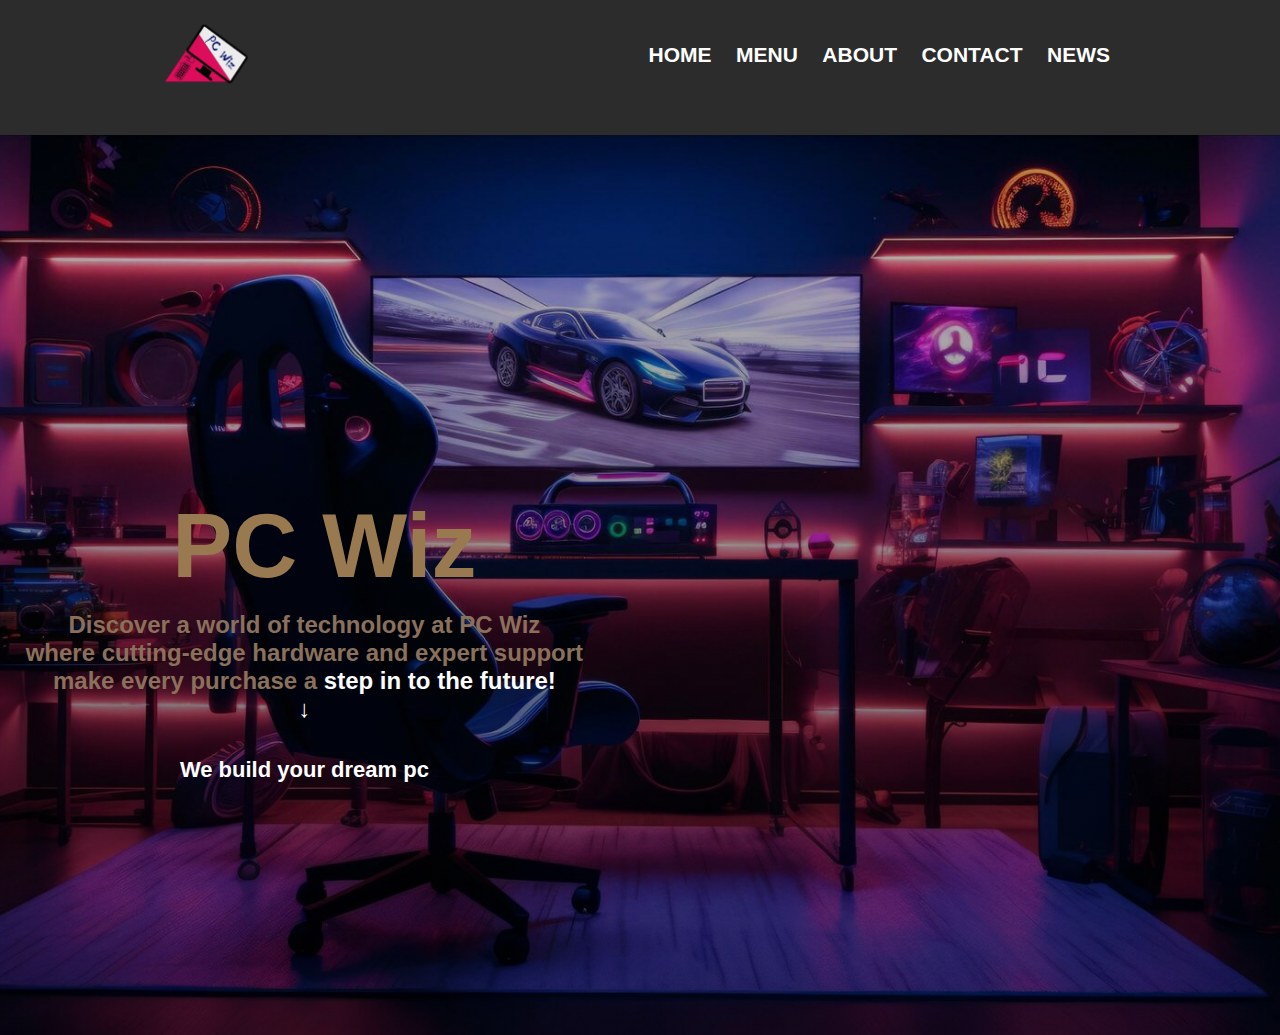
<file: index.html>
<!DOCTYPE html>

<html>
	<head>
		<title>PC Wiz</title>
			<link rel="stylesheet" href="style.css">
	</head>
		<body>
			<div class="bg">
				<div class="c">
					<img src="PCLOGO1.png" class="l">
						<ul>
							<li><a href="index.html"> Home</a></li>
							<li><a href="menu.html">Menu</a></li>
							<li><a href="about.html">About</a></li>
							<li><a href="contact.html">Contact</a></li>
							<li><a href="news.html">News</a></li>
						</ul>
				</div>
			</div>
				<div class="content">
					<div class="cc">
						<h1>PC Wiz</h1>
						<h2>Discover a world of technology at PC Wiz	 
						<br>where cutting-edge hardware and expert support
						<br>make every purchase a <span style="color:white;">step in to the future!</span>
						<br><span style="color:white;">↓</span></h2>                
						<button type="button"><a href="menu.html"><span></span>We build your dream pc</a></button>
					</div> 
				</div>
			
		</body>
	
</html>
</file>
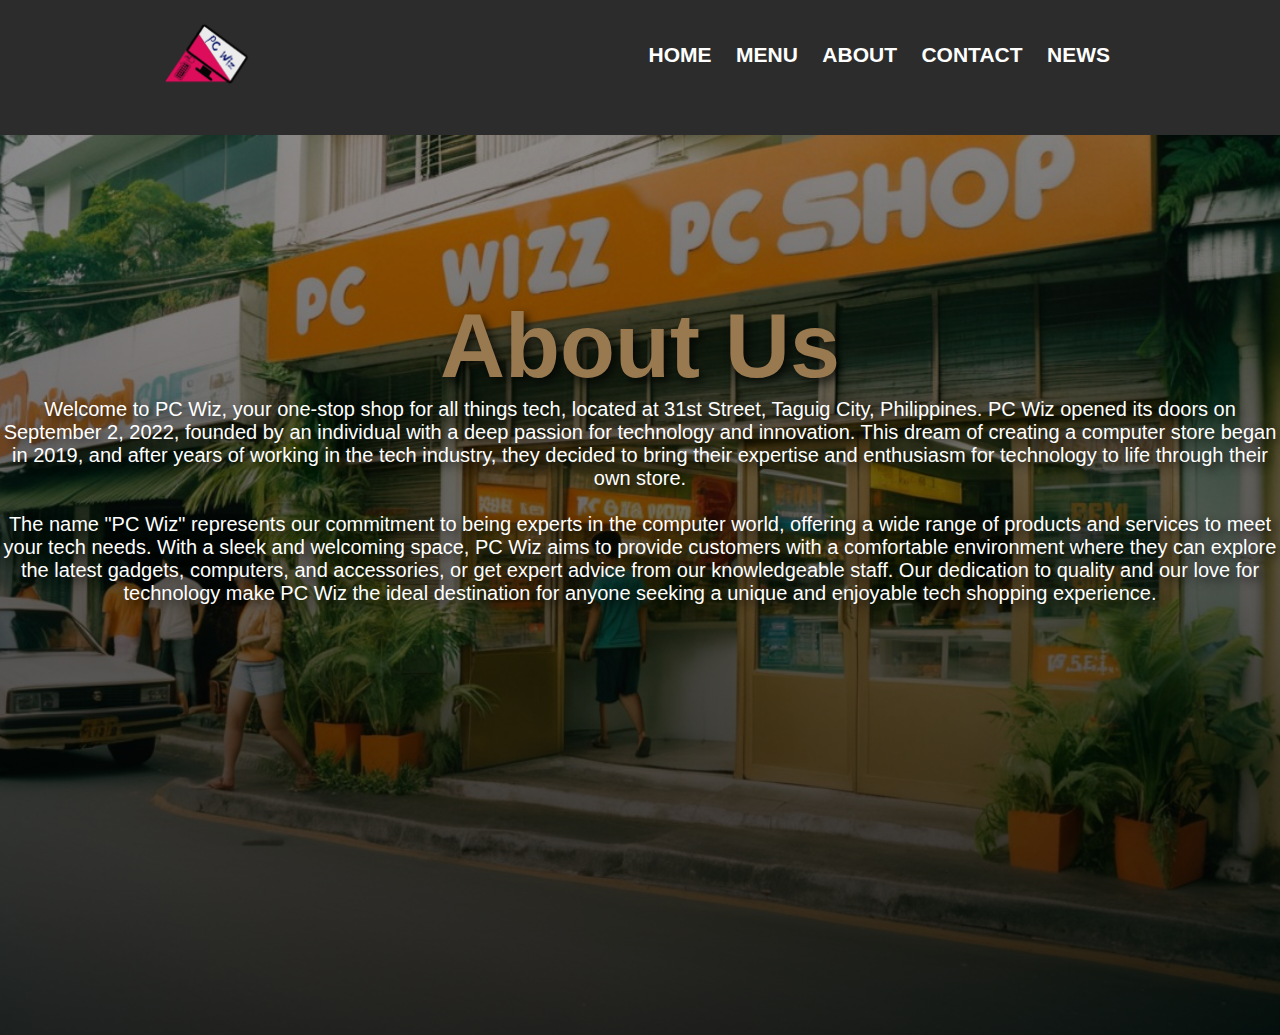
<file: about.html>
<!DOCTYPE html>

<html>
	<head>
		<title>About </title>
			<link rel="stylesheet" href="about.css">
	</head>
	<body>
			<div class="bg">
				<div class="c">
					<img src="PCLOGO1.png" class="l">
						<ul>
							<li><a href="index.html">Home</a></li>
							<li><a href="menu.html">Menu</a></li>
							<li><a href="about.html">About</a></li>
							<li><a href="contact.html">Contact</a></li>
							<li><a href="news.html">News</a></li>
						</ul>
				</div>
			</div>
				<div class="cd">
					<div class="ce">
						<h1>About Us</h1>
						<p>
						
                        Welcome to PC Wiz, your one-stop shop for all things tech,
                        located at 31st Street, Taguig City, Philippines.
                        PC Wiz opened its doors on September 2, 2022, founded by
                        an individual with a deep passion for technology and innovation.
                        This dream of creating a computer store began in 2019, and after
                        years of working in the tech industry, they decided to bring their
                        expertise and enthusiasm for technology to life through their own store.


<br><br>						
                        The name "PC Wiz" represents our commitment to being experts in the computer world,
                        offering a wide range of products and services to meet your tech needs. With a sleek
                        and welcoming space, PC Wiz aims to provide customers with a comfortable environment
                        where they can explore the latest gadgets, computers, and accessories, or get expert
                        advice from our knowledgeable staff. Our dedication to quality and our love for technology
                        make PC Wiz the ideal destination for anyone seeking a unique and enjoyable tech shopping experience.
						</p>
				</div><br><br><br><br><br><br><br><br><br><br><br><br><br><br><br><br><br><br><br><br><br><br><br><br><br><br><br><br><br><br><br><br><br><br><br><br><br><br>
				
			
		</body>
</file>
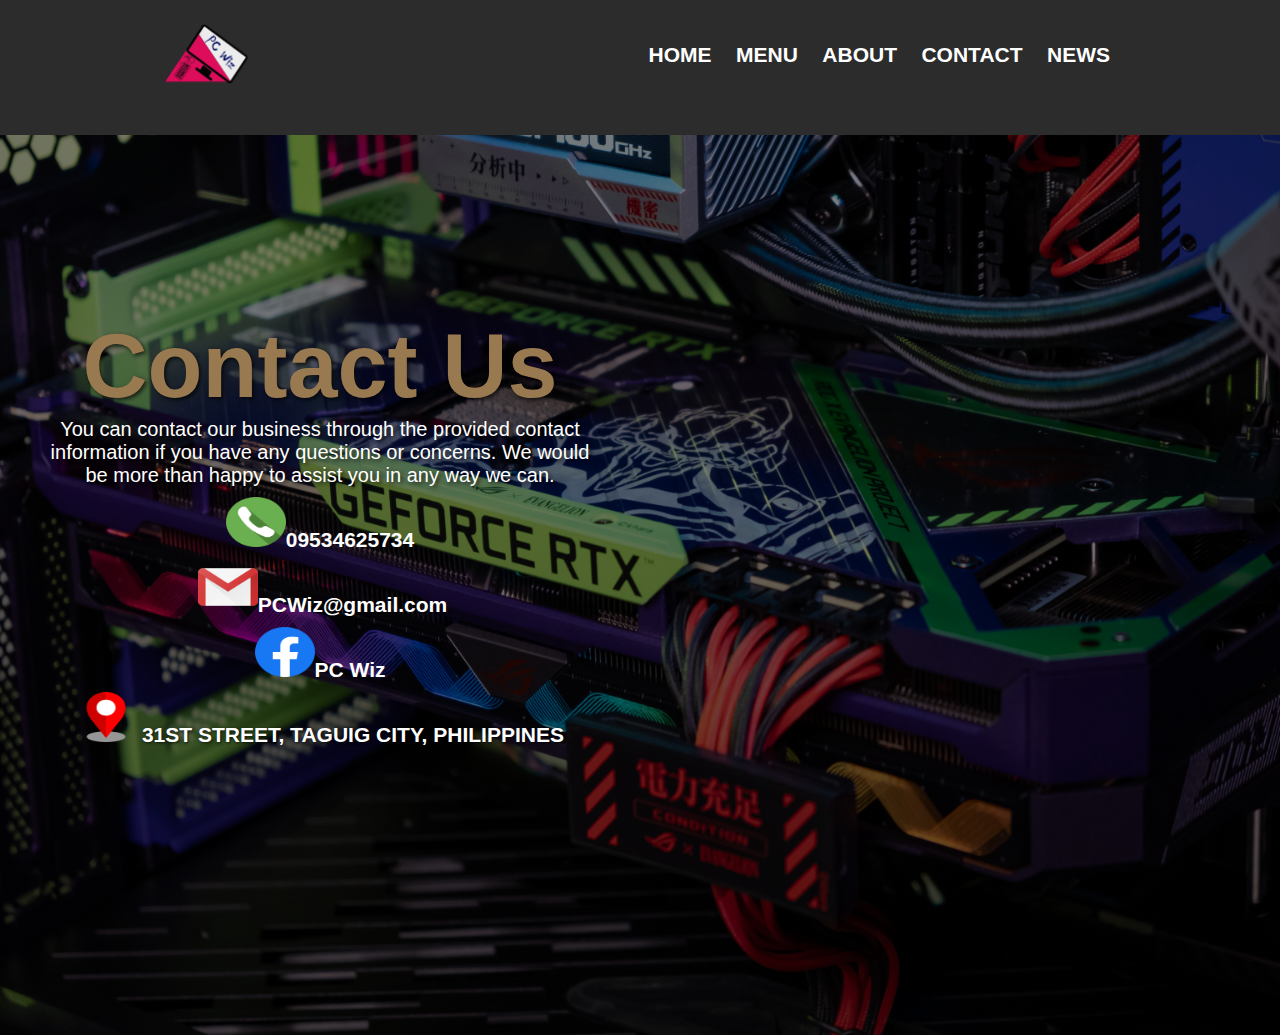
<file: contact.html>
<html>
	<head>
		<title>Contact </title>
			<link rel="stylesheet" href="contact.css">
	</head>
	<body>
			<div class="bg">
				<div class="c">
					<img src="PCLOGO1.png" class="l">
						<ul>
							<li><a href="index.html">Home</a></li>
							<li><a href="menu.html">Menu</a></li>
							<li><a href="about.html">About</a></li>
							<li><a href="contact.html">Contact</a></li>
							<li><a href="news.html">News</a></li>
						</ul>
				</div>
			</div>
				<div class="cf">
					<div class="cg">
						<h1>Contact Us</h1>
						<p>You can contact our business through the 
						provided contact <br>information if you have any questions 
						or concerns. We would <br>be more than happy to assist you in 
						any way we can.</p>
						<div class="cont">
							<ul>
								<li><img src="contact.png" alt="phone icon">09534625734</li>
								<li><img src="email.png" alt="email icon" style="margin-left:5px;">PCWiz@gmail.com</li>
								<li><img src="facebook.png" alt="facebook icon">PC Wiz</li>
								<li><img src="location.png" alt="location icon">
								<a href="https://maps.app.goo.gl/C77RSbVNAWHx5zQn9">
                                31st Street, Taguig City, Philippines</a></li>   
							</ul>	
						</div>
				</div><br><br><br><br><br><br><br><br><br><br><br><br><br><br><br><br><br><br><br><br><br><br><br><br><br><br><br><br><br><br><br><br><br><br><br><br><br><br><br>
                
		</body>
		
</html>
</file>
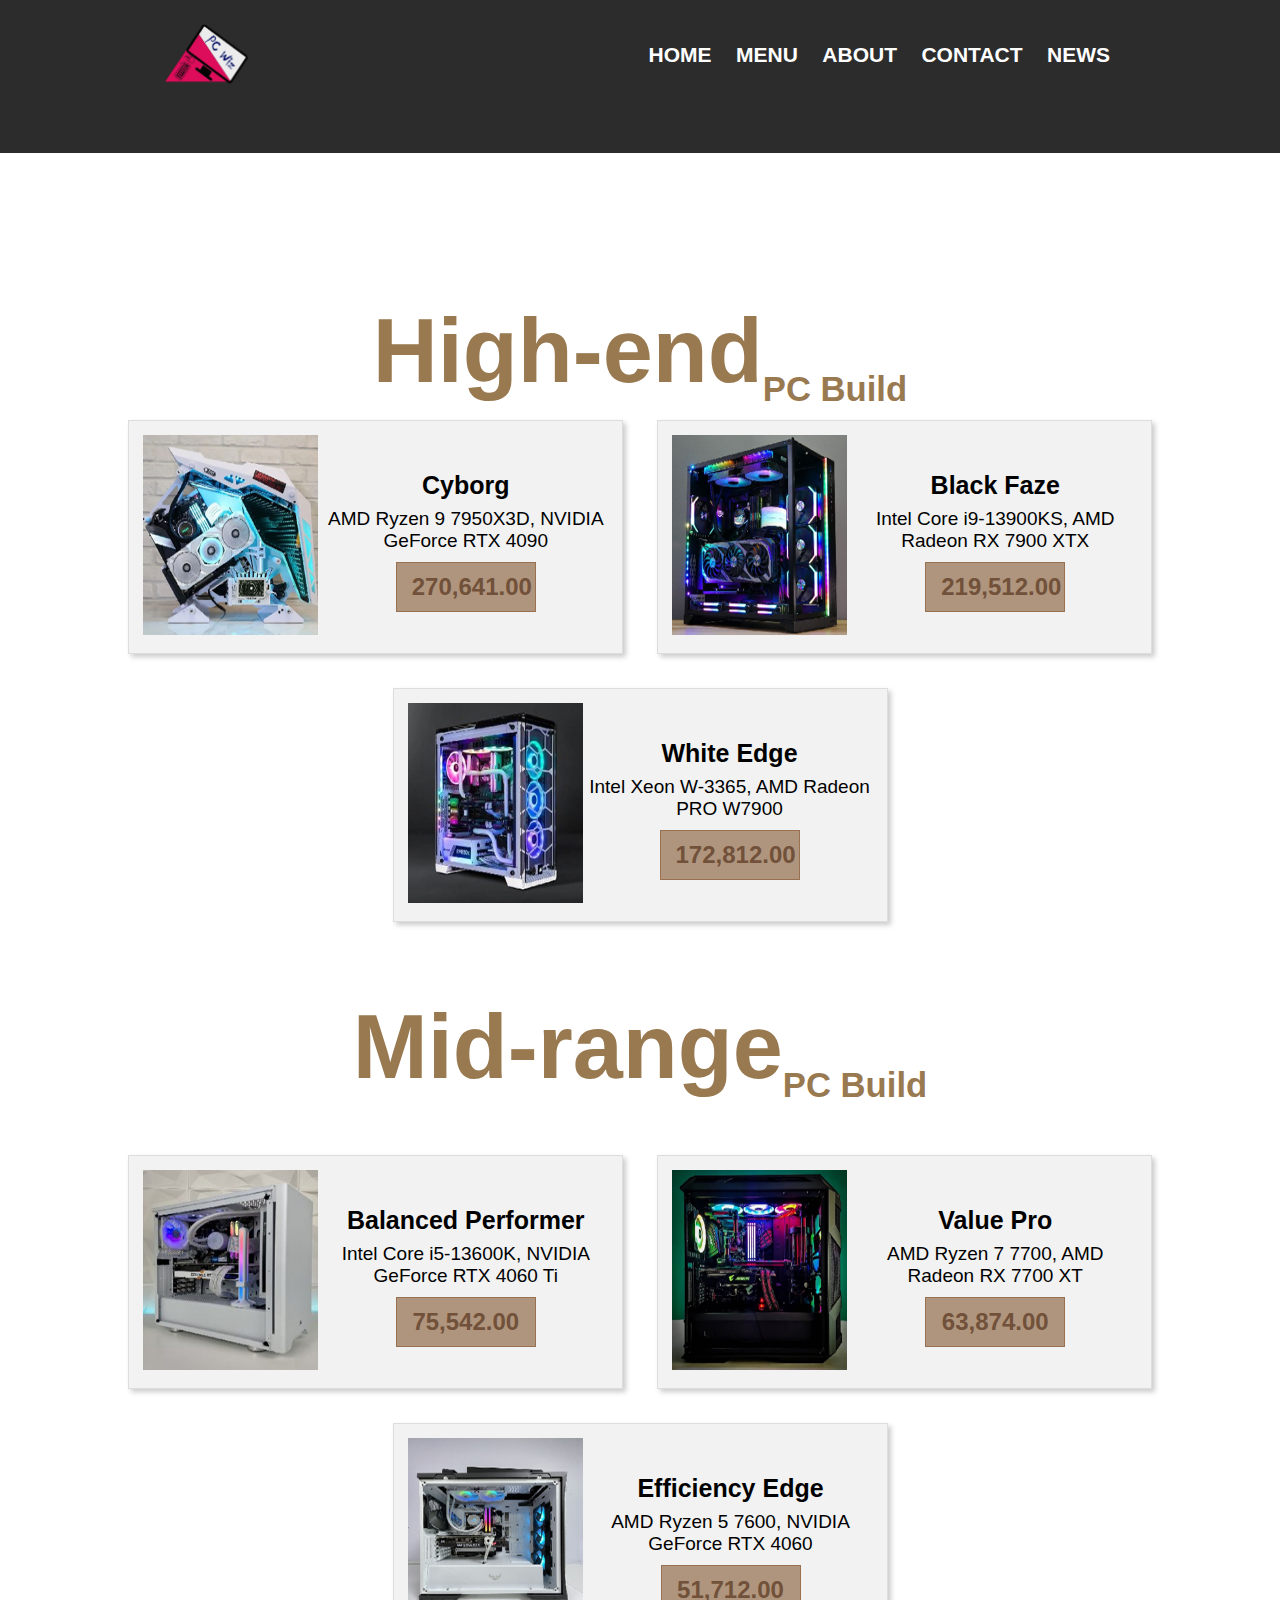
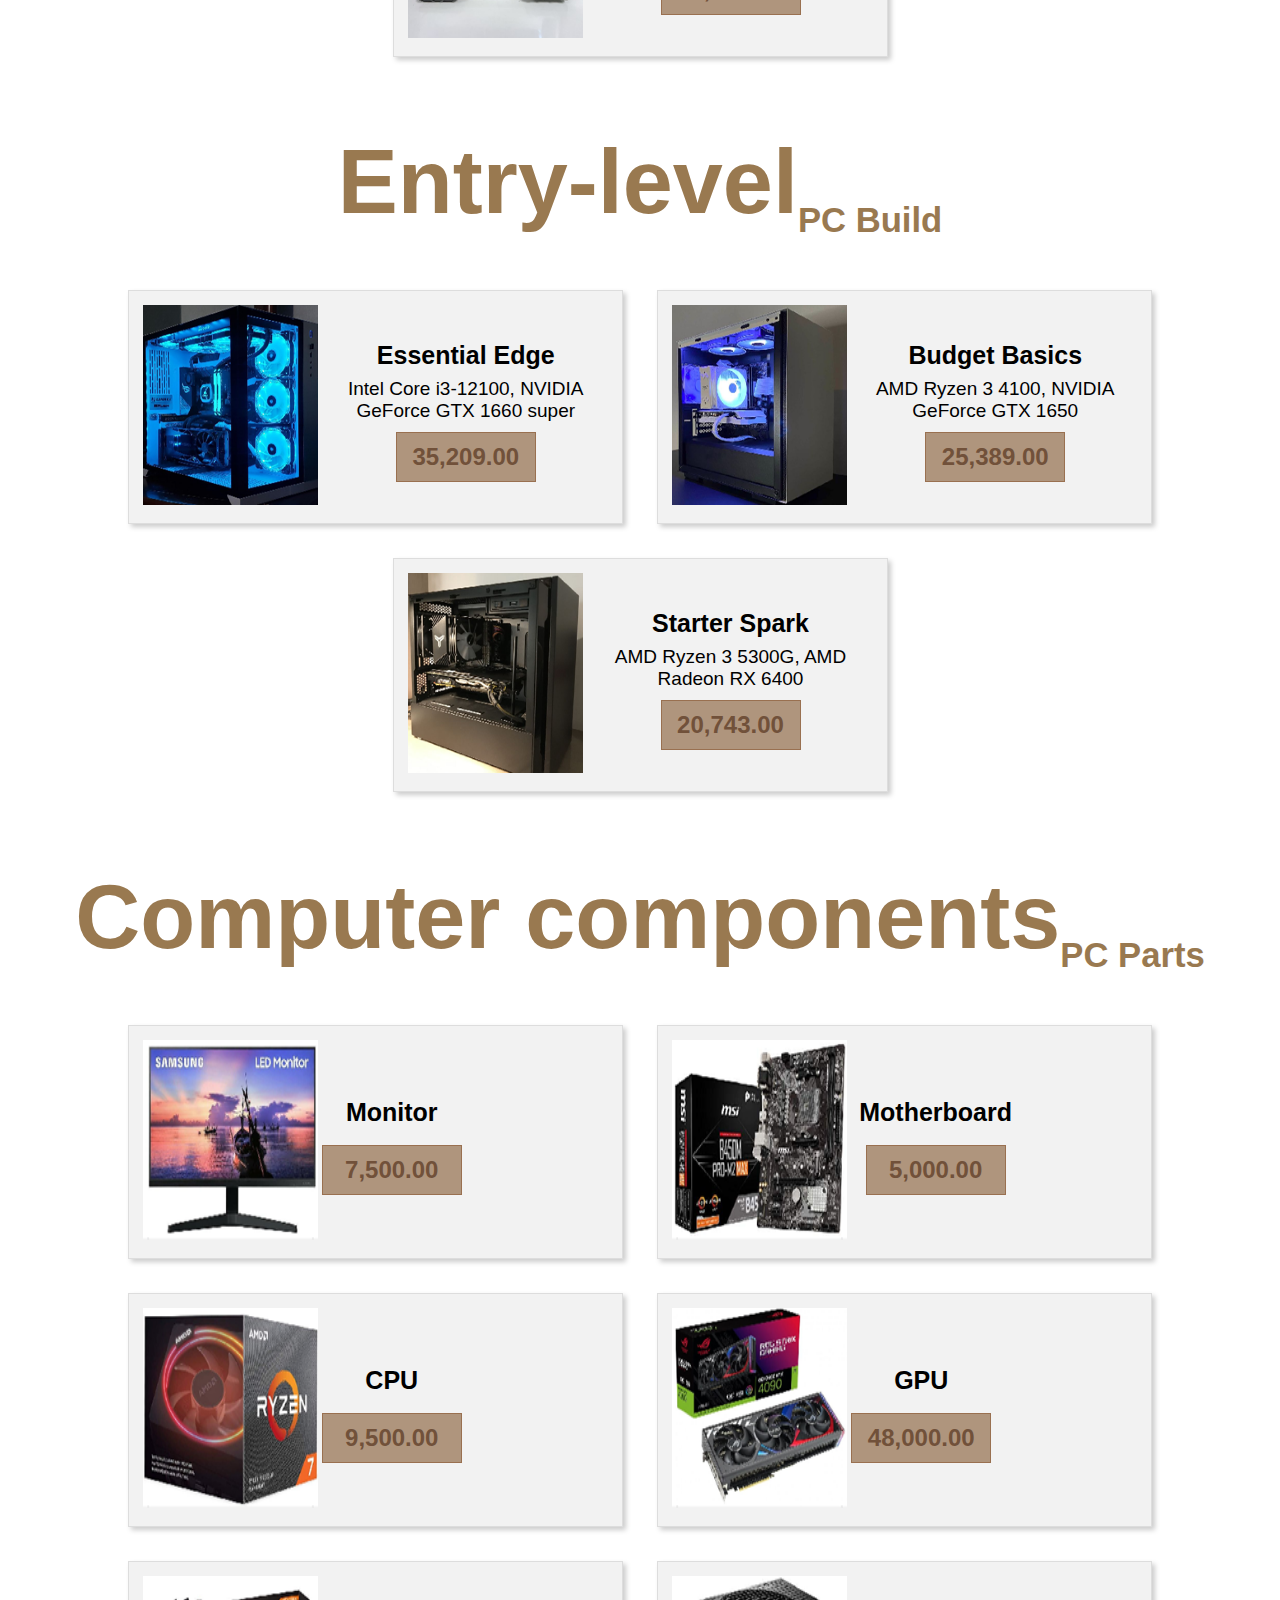
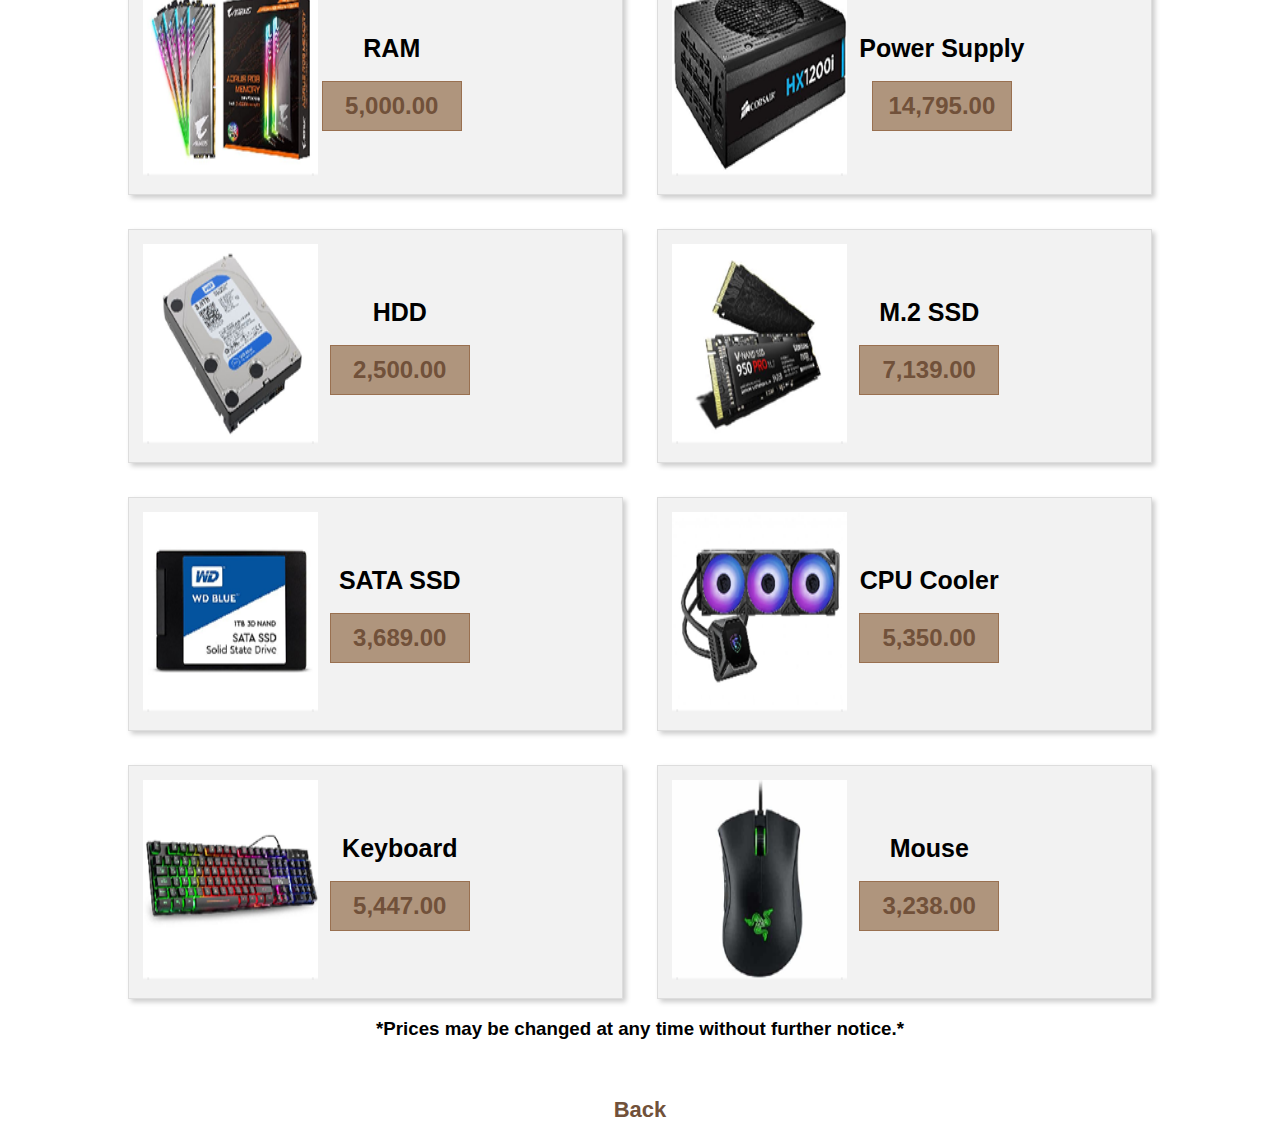
<file: menu.html>
<!DOCTYPE html>

<html>
	<head>
		<title> Menu </title>
		<link rel="stylesheet" href="menu.css">
	</head>
		<body>
			<div class="bg">
				<div class="c">
					<img src="PCLOGO1.png" class="l">
						<ul>
							<li><a href="index.html"> Home</a></li>
							<li><a href="menu.html">Menu</a></li>
							<li><a href="about.html">About</a></li>
							<li><a href="contact.html">Contact</a></li>
							<li><a href="news.html">News</a></li>
						</ul>
				</div>
			</div>
			
	<div class="ca">
		<div class="cb">
			<h1>High-end<sub style="font-size:26pt;">PC Build</sub></h1>
		</div><br><br><br><br><br><br><br><br><br><br><br><br><br><br>
	

			<table class="product">
				<tr>
					<th><img src="highend1.png"></th>
					<td><h2>Cyborg</h2>
					<p>AMD Ryzen 9 7950X3D, NVIDIA GeForce RTX 4090</p>
					<button>270,641.00</button></td>
				</tr>
			</table>

			<table class="product">
				<tr>
					<th><img src="highend2.png"></th>
					<td><h2>Black Faze</h2>
					<p>Intel Core i9-13900KS, AMD Radeon RX 7900 XTX</p>
					<button>219,512.00</button></td>
				</tr>
			</table>
			
			<table  class="product">
				<tr>
					<th><img src="highend3.png"></th>
					<td><h2>White Edge</h2>
					<p>Intel Xeon W-3365, AMD Radeon PRO W7900</p>
					<button>172,812.00</button><td>
				</tr>
			</table>
			
			<h1>Mid-range<sub style="font-size:26pt">PC Build</sub></h1>
			
            <table class="product">
				<tr>
					<th><img src="midrange1.png"></th>
					<td><h2>Balanced Performer</h2>
					<p>Intel Core i5-13600K, NVIDIA GeForce RTX 4060 Ti</p>
					<button>75,542.00</button></td>
				</tr>
			</table>
			
			<table class="product">
				<tr>
					<th><img src="midrange2.png"></th>
					<td><h2>Value Pro</h2>
					<p>AMD Ryzen 7 7700, AMD Radeon RX 7700 XT</p>
					<button>63,874.00</button></td>
				</tr>
			</table>
			
			<table class="product">
				<tr>
					<th><img src="midrange3.png"></th>
					<td><h2>Efficiency Edge</h2>
					<p>AMD Ryzen 5 7600, NVIDIA GeForce RTX 4060</p>
					<button>51,712.00</button></td>
				</tr>
			</table>
			
			
			<h1>Entry-level<sub style="font-size:26pt">PC Build</sub></h1>
			
			<table class="product">
				<tr>
					<th><img src="entrylvl1.png"></th>
					<td><h2>Essential Edge</h2>
					<p>Intel Core i3-12100, NVIDIA GeForce GTX 1660 super</p>	
					<button>35,209.00</button></td>
				</tr>
			</table>
			
			<table class="product">
				<tr>
					<th><img src="entrylvl2.png"></th>
					<td><h2>Budget Basics</h2>
					<p>AMD Ryzen 3 4100, NVIDIA GeForce GTX 1650</p>
					<button>25,389.00</button></td>
				</tr>
			</table>
			
			<table class="product">
				<tr>	
					<th><img src="entrylvl3.png"></th>
					<td><h2>Starter Spark</h2>
					<p>AMD Ryzen 3 5300G, AMD Radeon RX 6400</p>		
					<button>20,743.00</button></td>
				</tr>
			</table>
			
			
			<h1>Computer components<sub style="font-size:26pt">PC Parts</sub></h1>
			
			<table class="product">
				<tr>
					<th><img src="monitor.png"></th>
					<td><h2>Monitor</h2>
					<button>7,500.00</button></td>
				</tr>
			</table>
			
			<table class="product">
				<tr>
					<th><img src="mobo.png"></th>
					<td><h2>Motherboard</h2>
					<button>5,000.00</button></td>
				</tr>
			</table>
			
			<table class="product">
				<tr>
					<th><img src="cpu.png"></th>
					<td><h2>CPU</h2>
					<button>9,500.00</button></td>
				</tr>
			</table>
			
			<table class="product">
				<tr>
					<th><img src="gpu.png"></th>
					<td><h2>GPU</h2>
					<button>48,000.00</button></td>
				</tr>
			</table>
			
			<table class="product">
				<tr>
					<th><img src="ram.png"></th>
					<td><h2>RAM</h2>
					<button>5,000.00</button></td>
				</tr>
			</table>
			
			<table class="product">
				<tr>
					<th><img src="psu.png"></th>
					<td><h2>Power Supply</h2>
					<button>14,795.00</button></td>
				</tr>
			</table>
			
			<table class="product">
				<tr>
					<th><img src="hdd.png"></th>
					<td><h2>HDD<h2>
					<button>2,500.00</button></td>
				</tr>
			</table>
			
			<table class="product">
				<tr>
					<th><img src="m2.png"></th>
					<td><h2>M.2 SSD<h2>
					<button>7,139.00</button></td>
				</tr>
			</table>

            <table class="product">
				<tr>
					<th><img src="sata.png"></th>
					<td><h2>SATA SSD<h2>
					<button>3,689.00</button></td>
				</tr>
			</table>

            <table class="product">
				<tr>
					<th><img src="cooler.png"></th>
					<td><h2>CPU Cooler<h2>
					<button>5,350.00</button></td>
				</tr>
			</table>

            <table class="product">
				<tr>
					<th><img src="kb.png"></th>
					<td><h2>Keyboard<h2>
					<button>5,447.00</button></td>
				</tr>
			</table>

            <table class="product">
				<tr>
					<th><img src="mouse.png"></th>
					<td><h2>Mouse<h2>
					<button>3,238.00</button></td>
				</tr>
			</table>
			
			<h3> *Prices may be changed at any time without further notice.*</h3>
				
			<br><br>
			
			<div class="bmenu">
				<button type="button"><a href="index.html"><span></span>Back</a></button>
			</div>
	</div>
	
		</body>
</html>
</file>
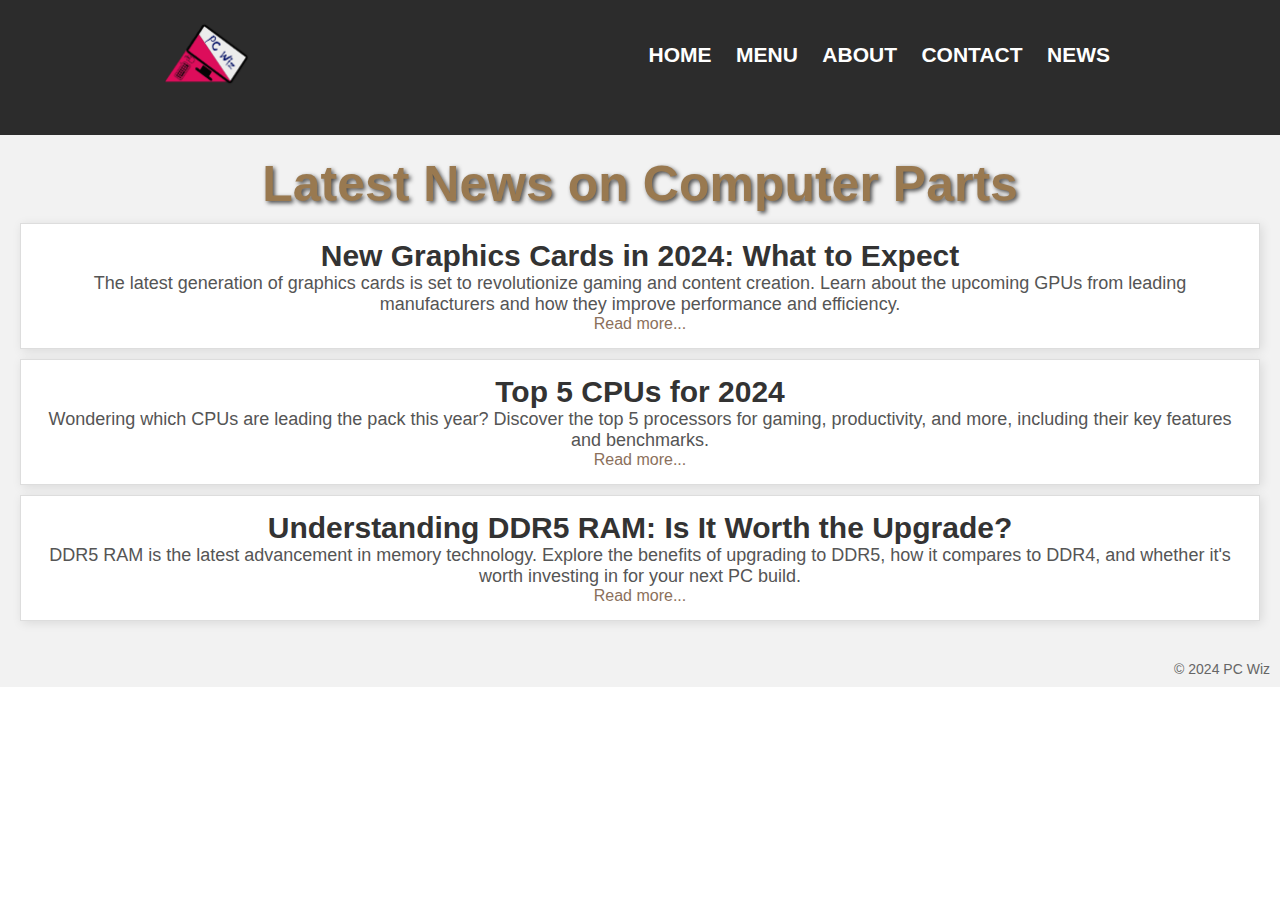
<file: news.html>
<!DOCTYPE html>
<html>
<head>
    <title>Computer Parts News</title>
    <link rel="stylesheet" href="news.css">
</head>
<body>
    <div class="bg">
        <div class="c">
            <img src="PCLOGO1.png" class="l">
            <ul>
                <li><a href="index.html">Home</a></li>
                <li><a href="menu.html">Menu</a></li>
                <li><a href="about.html">About</a></li>
                <li><a href="contact.html">Contact</a></li>
                <li><a href="news.html">News</a></li>
            </ul>
        </div>
    </div>

    <div class="news-content">
        <h1>Latest News on Computer Parts</h1>
        <div class="news-article">
            <h2>New Graphics Cards in 2024: What to Expect</h2>
            <p>
                The latest generation of graphics cards is set to revolutionize gaming and content creation. Learn about the upcoming GPUs from leading manufacturers and how they improve performance and efficiency.
            </p>
            <a href="https://www.digitaltrends.com/computing/graphics-cards-still-coming-2024/">Read more...</a>
        </div>

        <div class="news-article">
            <h2>Top 5 CPUs for 2024</h2>
            <p>
                Wondering which CPUs are leading the pack this year? Discover the top 5 processors for gaming, productivity, and more, including their key features and benchmarks.
            </p>
            <a href="https://www.trustedreviews.com/best/best-cpu-gaming-3589791">Read more...</a>
        </div>
        
        <div class="news-article">
            <h2>Understanding DDR5 RAM: Is It Worth the Upgrade?</h2>
            <p>
                DDR5 RAM is the latest advancement in memory technology. Explore the benefits of upgrading to DDR5, how it compares to DDR4, and whether it's worth investing in for your next PC build.
            </p>
            <a href="https://www.howtogeek.com/857092/ddr4-vs-ddr5-ram/">Read more...</a>
        </div>
    </div>

    <footer>
        © 2024 PC Wiz
    </footer>
</body>
</html>
</file>
<file: style.css>
* {
    font-family: sans-serif;
    margin: 0;
    padding: 0;
    text-align: center;
}


.bg {
    background-color: #000000d3;
    background-position: center;
    background-size: cover;
    width: 100%;
    height: 15vh;
}

.l {
    width: 90px;
    opacity: 91%;
}

.c {
    width: 75%;
    margin: auto;
    padding: 10px 10px;
    display: flex;
    align-items: center;
    justify-content: space-between;
}

.c ul {
    padding: 0;
}

.c ul li {
    list-style: none;
    display: inline-block;
    margin: 0 10px;
    position: relative;
    font-size: 21px;
    font-weight: bold;
}

.c ul li a {
    text-decoration: none;
    text-transform: uppercase;
    color: white;
    transition: color 0.3s;
}

.c ul li a:hover {
    color: #8b705B; 
}

.c ul li::after {
    content: '';
    height: 2px; 
    width: 0; 
    position: absolute;
    left: 0;
    bottom: -5px; 
    background-color: #8b705B; 
    transition: width 0.5s; 
}

.c ul li:hover::after {
    width: 100%;
}


/* Homepage */
.content {
    background-image: linear-gradient(rgba(0, 0, 0, 0.23), rgba(0, 0, 0, 0.60)), URL(bg1.jpeg);
    background-size: cover;
    background-position: center;
    width: 100%;
    height: 100vh;
}

.cc {
    width: 100%;
    position: absolute;
    top: 65%;
    transform: translateX(-27%);
    margin-left: 10px;
}

.cc h1 {
    font-size: 90px;
    margin-top: -7%;
    margin-left: 40px;
    color: #997950;
}

.cc h2 {
    padding: 1%;
    color: #8b705B;
}

.cc button {
    width: 280px;
    color: #8b705B;
}

.cc button {
    border-radius: 35px;
    border: 1px solid transparent;
    padding: 10px;
    margin: 10px;
    width: 325px;
    background-color: transparent;
    font-weight: bold;
    font-size: 22px;
    position: relative;
    cursor: pointer;
    overflow: visible;
    color: #8b705B;
}

.cc button a {
    text-decoration: none;
    color: white;
}

.cc button span {
    background: #8b705B;
    height: 100%;
    width: 0%;
    border-radius: 25px;
    position: absolute;
    left: 0;
    bottom: 0;
    z-index: -1;
    transition: 0.3s;
}

.cc button:hover span {
    width: 100%;
}

.cc button:hover {
    border: none;
}

footer {
    text-align: right;
    background-color: #f2f2f2;
    padding: 10px;
    font-size: 14px;
    color: #666;
    width: 100%;
}
</file>
<file: about.css>
/*NAVBAR*/

*	{
	font-family:sans-serif;
	margin:0;
	padding:0;
	text-align:center;
}

.bg {
	background-color:#000000d3;
	background-position:center;
	background-size:cover;
	width:100%;
	height:15vh;
}

.l {
	width:90px;
	opacity:91%;
}

.c {
	width:75%;
	margin:auto;
	padding:10px 10px;
	display:flex;
	align-items:center;
	justify-content:space-between;
}

.c ul li {
	list-style:none;
	display:inline-block;
	margin:0 10px;
	position:relative;
	font-size:21px;
	font-weight:bold;
}

.c ul li a{
	text-decoration:none;
	text-transform:uppercase;
	color:white;
}

.c ul li a:hover {
    color: #8b705B; 
}

.c ul li::after {
    content: '';
    height: 2px; 
    width: 0; 
    position: absolute;
    left: 0;
    bottom: -5px; /* Position below text */
    background-color: #8b705B; 
    transition: width 0.5s; 
}
.c ul li:hover::after {
    width: 100%;
}

/*ABOUT*/

.cd {
    background-image: linear-gradient(
        to bottom,
        rgba(0, 0, 0, 0.4), 
        rgba(0, 0, 0, 0.8) 
    ), 
    URL(aboutbg.jpeg); 
    background-size: cover;
    background-position: center;
    width: 100%;
    height: 100vh; 
}

.ce {
	width:100%;
	position:absolute;
	top:50%;
	transform:translateY(-50%);
	text-align:center;
}

.ce h1 {
    font-size: 90px;
    color: #997950;
    text-shadow: 4px 4px 10px rgba(0, 0, 0, 0.7); 
}
	
.ce p {
    font-size: 20px;
    color: white;
    text-shadow: 4px 4px 10px rgba(0, 0, 0, 0.7); 
}

footer {
  text-align: right;
  background-color: #f2f2f2;
  padding: 10px;
  font-size: 14px;
  color: #666;
  width:100%;
}
</file>
<file: contact.css>
* {
    font-family: sans-serif;
    margin: 0;
    padding: 0;
    text-align: center;
}

/* Navigation Bar */
.bg {
    background-color: #000000d3; 
    background-position: center;
    background-size: cover;
    width: 100%;
    height: 15vh; 
}

.l {
    width: 90px; /* Logo size */
    opacity: 91%;
}

.c {
    width: 75%; 
    margin: auto; 
    padding: 10px;
    display: flex;
    align-items: center;
    justify-content: space-between;
}

.c ul {
    list-style: none; 
}

.c ul li {
    display: inline-block;
    margin: 0 10px; 
    position: relative;
    font-size: 21px; 
    font-weight: bold; 
}

.c ul li a {
    text-decoration: none; 
    text-transform: uppercase; 
    color: white; 
}

.c ul li a:hover {
    color: #8b705B; 
}

.c ul li::after {
    content: '';
    height: 2px; 
    width: 0; 
    position: absolute;
    left: 0;
    bottom: -5px;
    background-color: #8b705B;
    transition: width 0.5s; 
}
.c ul li:hover::after {
    width: 100%;
}


.cf {
    background-image: linear-gradient(rgba(0, 0, 0, 0.5), rgba(0, 0, 0, 0.6)), URL(contactbg.jpg); 
    background-size: cover;
    background-position: center;
    width: 100%;
    height: 100vh; 
}

.cg {
    width: 100%; 
    position: absolute;
    top: 35%; 
    transform: translateX(-25%); 
    text-align: center; 
}

.cg h1 {
    font-size: 90px; 
    color: #997950; 
    text-shadow: 2px 2px 4px rgba(0, 0, 0, 0.7); 
}

.cg p {
    font-size: 20px; 
    color: white; 
    text-shadow: 2px 2px 4px rgba(0, 0, 0, 0.7); 
}

.cont {
    text-align: center; 
}

.cont ul {
    list-style: none; 
}

.cont ul li {
    font-size: 21px; 
    font-weight: bold; 
    margin: 10px; 
    color: rgb(255, 255, 255);
}

.cont img {
    height: 50px; 
    width: 60px; 
}

.cont ul li a {
    text-decoration: none; 
    text-transform: uppercase; 
    color: rgb(255, 255, 255); 
    text-shadow: 1px 1px 3px rgba(0, 0, 0, 0.7); 
}
.cont ul li a:hover {
    color: #8b705B; 
}

.cont ul li::after {
    content: '';
    height: 2px; 
    width: 0; 
    position: absolute;
    left: 0;
    bottom: -5px;
    background-color: #8b705B;
    transition: width 0.5s; 
}

footer {
    text-align: right; 
    background-color: #f2f2f2; 
    padding: 10px; 
    font-size: 14px; 
    color: #666; 
    width: 100%; 
}
</file>
<file: menu.css>
/*NAVBAR*/

* {
    font-family: sans-serif;
    margin: 0;
    padding: 0;
    text-align: center;
}

.bg {
    background-color: #000000d3;
    background-position: center;
    background-size: cover;
    width: 100%;
    height: 17vh;
    display: fixed;
    z-index: 5;
}

.l {
    width: 90px;
    opacity: 91%;
}

.c {
    width: 75%;
    margin: auto;
    padding: 10px 10px;
    display: flex;
    align-items: center;
    justify-content: space-between;
}

.c ul li {
    list-style: none;
    display: inline-block;
    margin: 0 10px;
    position: relative;
    font-size: 21px;
    font-weight: bold;
}

.c ul li a {
    text-decoration: none;
    text-transform: uppercase;
    color: rgb(255, 255, 255);
}

.c ul li a:hover {
    color: #8b705B; 
}

.c ul li::after {
    content: '';
    height: 2px; 
    width: 0; 
    position: absolute;
    left: 0;
    bottom: -5px; /* Position below text */
    background-color: #8b705B; 
    transition: width 0.5s; 
}
.c ul li:hover::after {
    width: 100%;
}


/*MENU*/

.ca {
    background-color: rgb(255, 255, 255);
    background-size: cover;
    background-position: center;
    width: 100%;
    height: 100vh;
}

.cb {
    width: 100%;
    height: 10%;
    position: absolute;
    top: 20%;
    transform: translateY(-50%);
    text-align: center;
}

.cb h1 {
    font-size: 90px;
    color: #997950;
    margin: 165px 75px 35px 75px;
}


.product {
    background-color: #f2f2f2;
    border: 1px solid #ddd;
    box-shadow: 3px 3px 5px #ccc;
    margin: 15px;
    padding: 10px;
    text-align: center;
    width: 495px;
    display: inline-block;
    transition: transform 0.3s ease, box-shadow 0.3s ease; 
}

.product:hover {
    transform: scale(1.05); 
    box-shadow: 6px 6px 10px #aaa; 
}

.product h1 {
    text-align: center;
    font-size: 35px;
    margin-top: 30px;
    text-align: center;
}

.product img {
    width: 175px;
    height: 200px;
    float: center;
    margin: 2px;
}

.product h2 {
    font-size: 25px;
    margin: 8px;
    text-align: center;
}

.product p {
    font-size: 19px;
    margin-top: 8px;
    text-align: center;
}

.product button {
    background-color: #AF957D;
    border: 1px solid #997050;
    width: 140px;
    color: #71513A;
    cursor: pointer;
    font-size: 16px;
    margin-top: 10px;
    padding: 10px 15px;
    transition: background-color 0.5s ease; 
    font-size: 24px;
    font-weight: bold;
}

.product button:hover {
    background-color: #92785B;
}

/* Other styles */

h1 {
    font-size: 90px;
    color: #997950;
    margin: 55px 75px 35px 75px;
}

.bmenu button {
    width: 280px;
    color: #AF957D;
}

.bmenu button {
    border-radius: 35px;
    border: 1px solid transparent;
    padding: 10px;
    margin: 10px;
    width: 325px;
    background-color: transparent;
    font-weight: bold;
    font-size: 22px;
    position: relative;
    cursor: pointer;
    overflow: visible;
    color: #8b705B;
}

.bmenu button a {
    text-decoration: none;
    color: #71513A;
}

.bmenu button span {
    background: #8b705B;
    height: 100%;
    width: 0%;
    border-radius: 25px;
    position: absolute;
    left: 0;
    bottom: 0;
    z-index: -1;
    transition: 0.3s;
}

.bmenu button:hover span {
    width: 100%;
}

.bmenu button:hover {
    border: none;
}

footer {
    text-align: right;
    background-color: #f2f2f2;
    padding: 10px;
    font-size: 14px;
    color: #666;
    width: 100%;
}
</file>
<file: news.css>
* {
    font-family: sans-serif;
    margin: 0;
    padding: 0;
    text-align: center;
}

/* Navigation Bar */
.bg {
    background-color: #000000d3;
    background-position: center;
    background-size: cover;
    width: 100%;
    height: 15vh;
}

.l {
    width: 90px;
    opacity: 91%;
}

.c {
    width: 75%;
    margin: auto;
    padding: 10px 10px;
    display: flex;
    align-items: center;
    justify-content: space-between;
}

.c ul li {
    list-style: none;
    display: inline-block;
    margin: 0 10px;
    position: relative;
    font-size: 21px;
    font-weight: bold;
}

.c ul li a {
    text-decoration: none;
    text-transform: uppercase;
    color: white;
}

.c ul li a:hover {
    color: #8b705B;
}

.c ul li::after {
    content: '';
    height: 2px;
    width: 0;
    position: absolute;
    left: 0;
    bottom: -5px;
    background-color: #8b705B;
    transition: width 0.5s;
}

.c ul li:hover::after {
    width: 100%;
}

/* News Content */
.news-content {
    padding: 20px;
    background-color: #f2f2f2;
    text-align: left;
}

.news-content h1 {
    font-size: 50px;
    color: #997950;
    text-shadow: 2px 2px 4px rgba(0, 0, 0, 0.7);
}

.news-article {
    background: white;
    padding: 15px;
    margin: 10px 0;
    border: 1px solid #ddd;
    box-shadow: 2px 2px 10px rgba(0, 0, 0, 0.1);
}

.news-article h2 {
    font-size: 30px;
    color: #333;
}

.news-article p {
    font-size: 18px;
    color: #555;
}

.news-article a {
    color: #8b705B;
    text-decoration: none;
}

.news-article a:hover {
    text-decoration: underline;
}


.news-article {
    transition: transform 0.3s ease; 
}

.news-article:hover {
    transform: scale(1.05); /
}

/* Footer */
footer {
    text-align: right;
    background-color: #f2f2f2;
    padding: 10px;
    font-size: 14px;
    color: #666;
}
</file>
